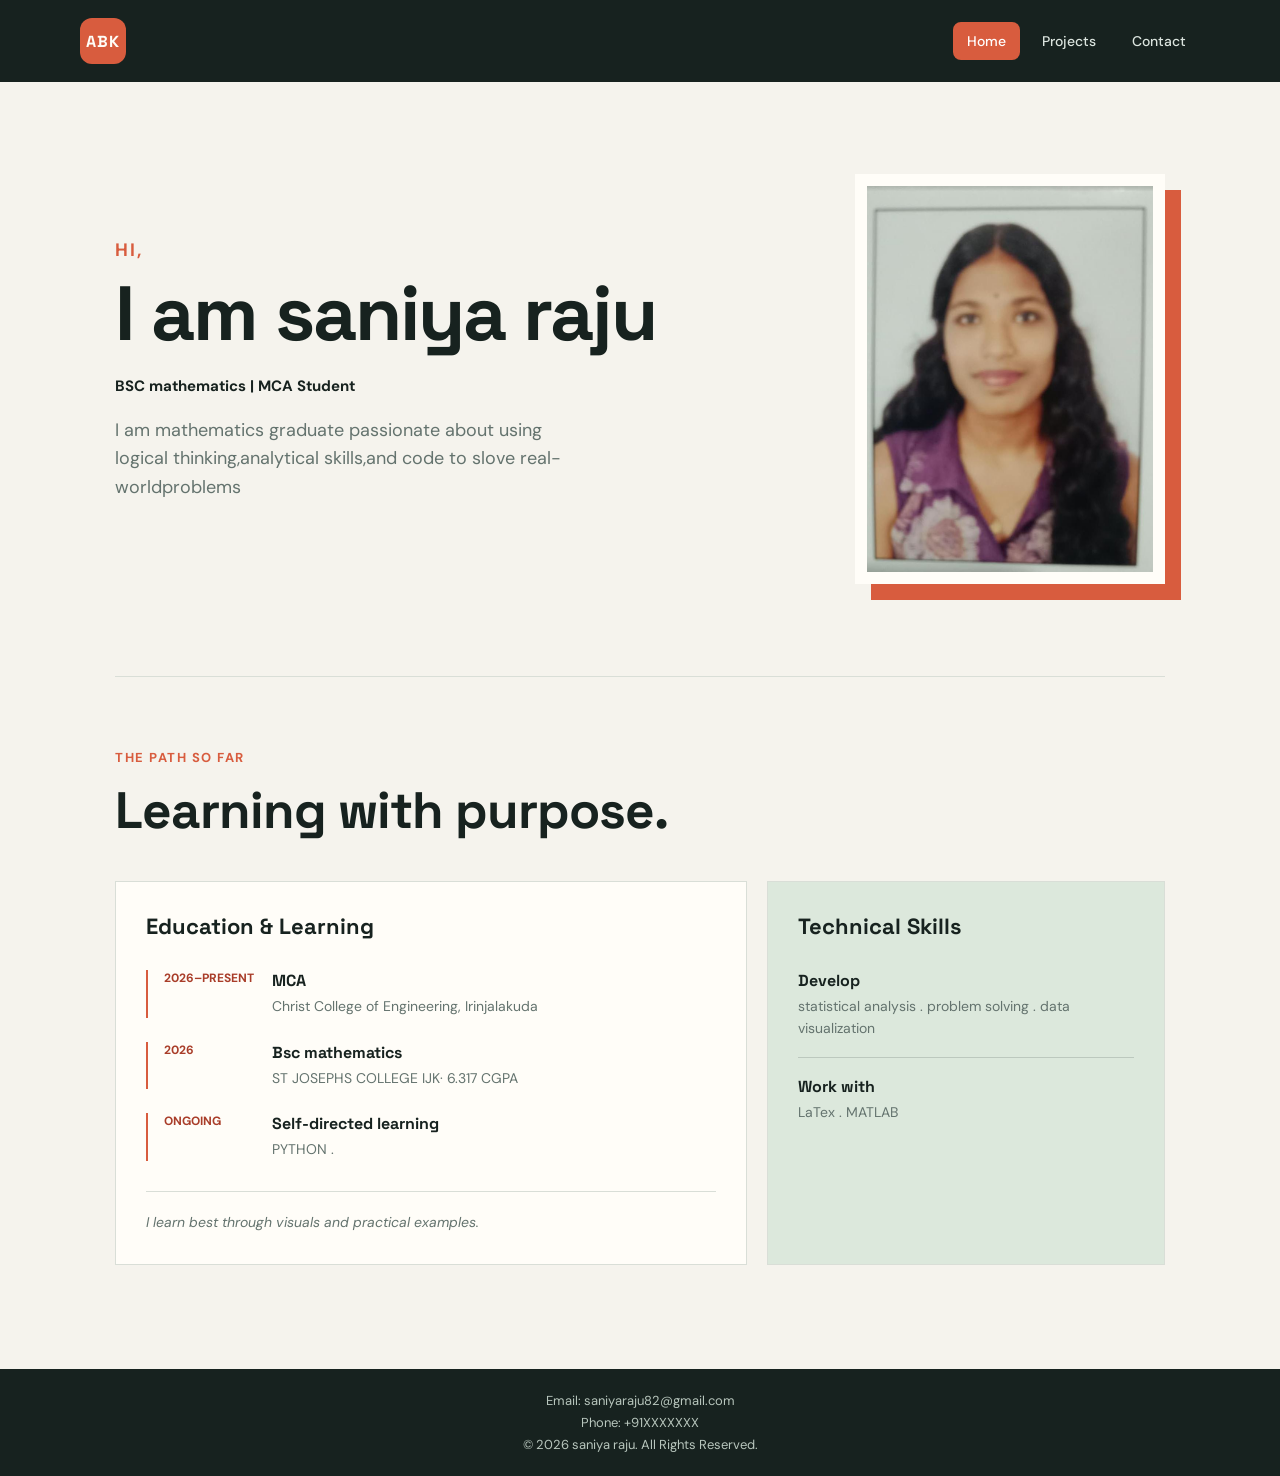
<file: index.html>
<!DOCTYPE html>
<html lang="en">
<head>
    <meta charset="UTF-8">
    <meta name="viewport" content="width=device-width, initial-scale=1.0">

    <link rel="stylesheet" href="style.css">

    <title>Personal Portfolio</title>
</head>

<body>

    <!-- Common Header -->
    <header class="site-header">
        <a class="logo" href="./index.html" aria-label="saniya raju home">ABK</a>
        <nav class="navbar" aria-label="Main navigation">
            <a class="active" href="./index.html">Home</a>
            <a href="projects.html">Projects</a>
            <a href="contact.html">Contact</a>
        </nav>
    </header>

    <main>
        <!-- Home Content -->
        <section class="home-content" aria-labelledby="intro-title">

            <div class="intro">
                <h1>Hi,</h1>

                <h2 id="intro-title">I am saniya raju</h2>

                <p class="intro-role">
                    BSC mathematics | MCA Student 
                </p>
                <p>
                    I am  mathematics graduate passionate about using logical thinking,analytical skills,and code to slove real-worldproblems
    
                </p>
            </div>

            <img src="mypic.jpeg" alt="Portrait of saniya raju" class="profile-image">

        </section>

        <section class="profile-details" aria-label="Education and technical skills">
            <div class="details-heading">
                <p class="eyebrow">The path so far</p>
                <h2>Learning with purpose.</h2>
            </div>

            <div class="details-grid">
                <section class="education-panel" aria-labelledby="education-title">
                    <h2 id="education-title">Education &amp; Learning</h2>
                    <div class="education-list">
                        <article class="education-item">
                            <span class="education-year">2026–Present</span>
                            <div>
                                <h3>MCA</h3>
                                <p>Christ College of Engineering, Irinjalakuda</p>
                            </div>
                        </article>
                        <article class="education-item">
                            <span class="education-year">2026</span>
                            <div>
                                <h3>Bsc mathematics</h3>
                                <p>ST JOSEPHS COLLEGE IJK· 6.317 CGPA</p>
                            </div>
                        </article>
                        <article class="education-item">
                            <span class="education-year">Ongoing</span>
                            <div>
                                <h3>Self-directed learning</h3>
                                <p>PYTHON .</p>
                            </div>
                        </article>
                    </div>
                    <p class="learning-note">I learn best through visuals and practical examples.</p>
                </section>

                <section class="skills-panel" aria-labelledby="skills-title">
                    <h2 id="skills-title">Technical Skills</h2>
                    <div class="skill-group">
                        <h3>Develop</h3>
                        <p> statistical analysis . problem solving . data visualization</p>
                    </div>
                    <div class="skill-group">
                        <h3>Work with</h3>
                        <p>LaTex . MATLAB  </p>
                    </div>
                </section>
            </div>
        </section>
    </main>

    <footer class="site-footer">
        <p>Email: saniyaraju82@gmail.com</p>
        <p>Phone: +91XXXXXXX</p>
        <p>&copy; 2026 saniya raju. All Rights Reserved.</p>
    </footer>

</body>
</html>
</file>
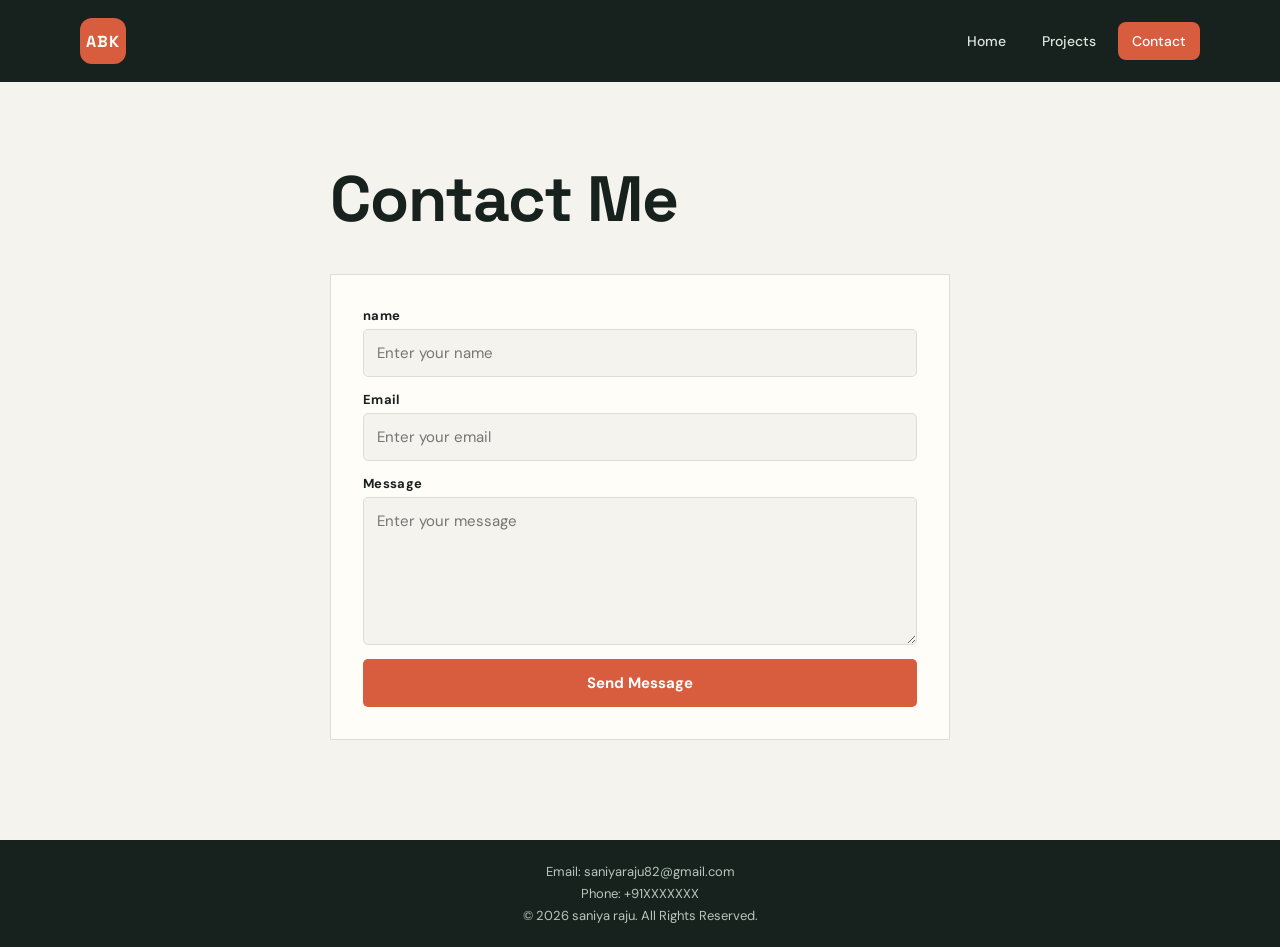
<file: contact.html>
<!DOCTYPE html>
<html lang="en">
<head>
    <meta charset="UTF-8">
    <meta name="viewport" content="width=device-width, initial-scale=1.0">
    <link rel="stylesheet" href="style.css">
    <title>Contact</title>
</head>

<body>

    <!-- Common Header -->
    <header class="site-header">
        <a class="logo" href="./index.html" aria-label="lakshmipriya home">ABK</a>
        <nav class="navbar" aria-label="Main navigation">
            <a href="./index.html">Home</a>
            <a href="./projects.html">Projects</a>
            <a class="active" href="./contact.html">Contact</a>
        </nav>
    </header>

    <!-- Contact Section -->
    <section class="contact-section">

        <h1>Contact Me</h1>

        <form class="contact-form">

            <div class="form-group">
                <label for="name">name</label>
                <input type="text" id="name" name="name"
                       placeholder="Enter your name" required>
            </div>

            <div class="form-group">
                <label for="email">Email</label>
                <input type="email" id="email" name="email"
                       placeholder="Enter your email" required>
            </div>

            <div class="form-group">
                <label for="message">Message</label>
                <textarea id="message" name="message"
                          placeholder="Enter your message"
                          rows="6" required></textarea>
            </div>

            <button type="submit">Send Message</button>

        </form>

    </section>

    <!-- Footer -->
    <footer class="site-footer">
        <p>Email: saniyaraju82@gmail.com</p>
        <p>Phone: +91XXXXXXX</p>
        <p>&copy; 2026 saniya raju. All Rights Reserved.</p>
    </footer>

</body>
</html>
</file>
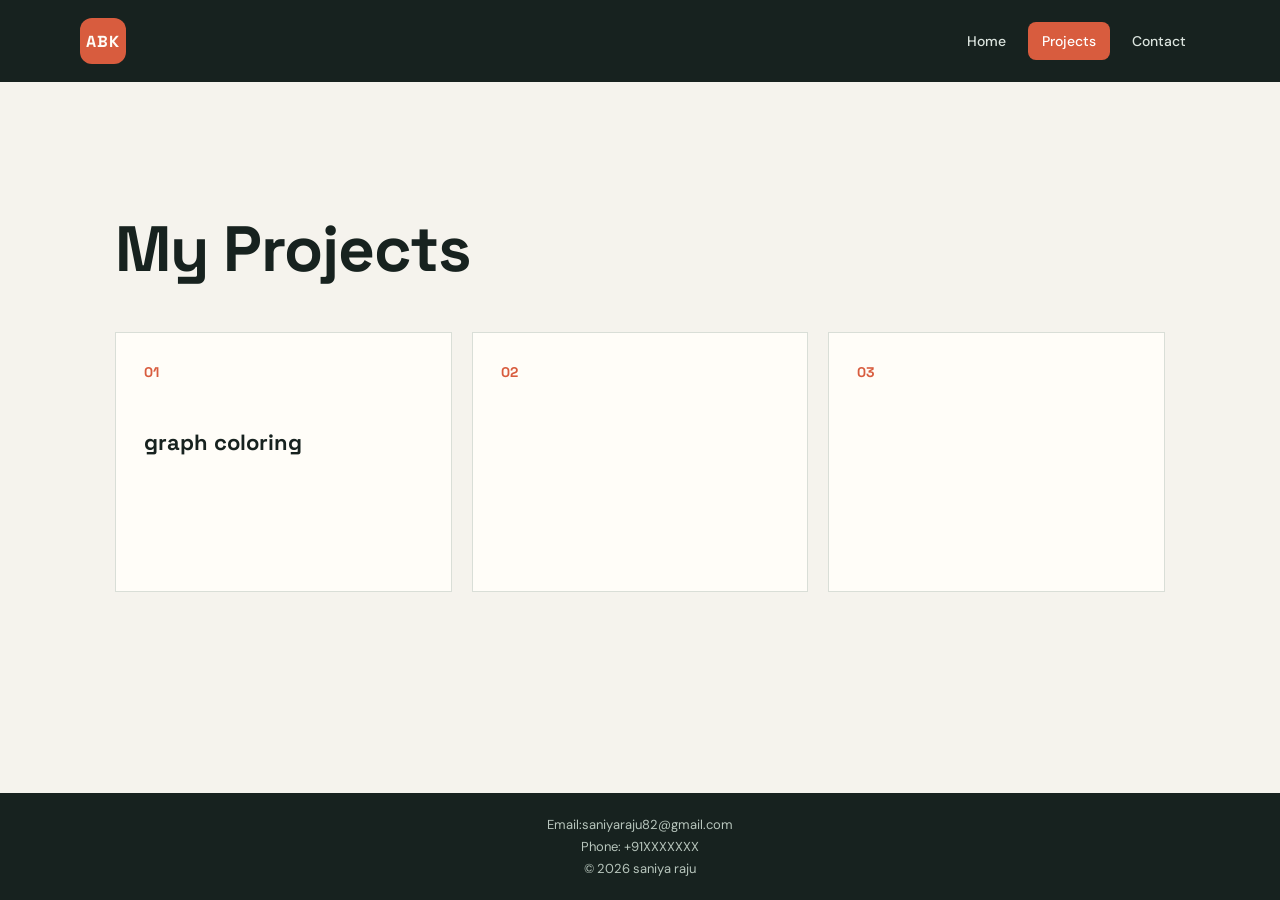
<file: projects.html>
<!DOCTYPE html>
<html lang="en">
<head>
    <meta charset="UTF-8">
    <meta name="viewport" content="width=device-width, initial-scale=1.0">
    <link rel="stylesheet" href="style.css">
    <title>Projects</title>
</head>

<body>

    <!-- Common Header -->
    <header class="site-header">
        <a class="logo" href="index.html" aria-label="Anand B Krishna home">ABK</a>
        <nav class="navbar" aria-label="Main navigation">
            <a href="index.html">Home</a>
            <a class="active" href="projects.html">Projects</a>
            <a href="contact.html">Contact</a>
        </nav>
    </header>

    <!-- Projects -->
    <section class="projects">
        <h1>My Projects</h1>

        <div class="project-container">

            <div class="project-card">
                <h2>graph coloring</h2>
                <p>
                
                </p>
            </div>

            <div class="project-card">
                <h2></h2>
                <p>
                    
                </p>
            </div>

            <div class="project-card">
                <h2></h2>
                <p>
                    
                </p>
            </div>

        </div>
    </section>

    <footer class="site-footer">
        <p>Email:saniyaraju82@gmail.com</p>
        <p>Phone: +91XXXXXXX</p>
        <p>&copy; 2026 saniya raju</p>
    </footer>

</body>
</html>
</file>
<file: style.css>
@import url('https://fonts.googleapis.com/css2?family=DM+Sans:wght@400;500;700&family=Space+Grotesk:wght@500;600;700&display=swap');

:root {
    --ink: #17221f;
    --muted: #64736e;
    --paper: #f5f3ed;
    --panel: #fffdf8;
    --line: #d9ded7;
    --accent: #d85c3e;
    --accent-dark: #a93d29;
    --sage: #dce8dc;
}

*, *::before, *::after { box-sizing: border-box; }

body {
    background: var(--paper);
    color: var(--ink);
    display: flex;
    flex-direction: column;
    font-family: 'DM Sans', sans-serif;
    min-height: 100vh;
    margin: 0;
    padding: 0 32px;
}

/* Common Header */
.site-header {
    align-items: center;
    background: var(--ink);
    display: flex;
    justify-content: space-between;
    margin: 0 -32px;
    padding: 18px max(32px, calc((100vw - 1120px) / 2));
}

.logo {
    align-items: center;
    background: var(--accent);
    border-radius: 12px;
    color: #fffdf8;
    display: flex;
    font-family: 'Space Grotesk', sans-serif;
    font-size: 16px;
    font-weight: 700;
    height: 46px;
    justify-content: center;
    letter-spacing: 1px;
    text-decoration: none;
    width: 46px;
}

.navbar { display: flex; gap: 8px; }

.navbar a {
    border-radius: 8px;
    color: #dce5df;
    font-size: 14px;
    font-weight: 500;
    padding: 10px 14px;
    text-decoration: none;
    transition: background .2s ease, color .2s ease;
}

.navbar a:hover, .navbar .active { background: var(--accent); color: #fff; }

/* Home Content */
.home-content {
    display: flex;
    align-items: center;
    justify-content: space-between;
    gap: 72px;
    margin: auto;
    max-width: 1050px;
    padding: 92px 0;
    width: 100%;
}

/* Introduction */
.intro { max-width: 600px; }

.intro h1 { color: var(--accent); font-size: 18px; letter-spacing: 2px; margin: 0 0 14px; text-transform: uppercase; }

.intro h2 {
    color: var(--ink);
    font-family: 'Space Grotesk', sans-serif;
    font-size: clamp(2.5rem, 6vw, 5rem);
    letter-spacing: -2px;
    line-height: .98;
    margin: 0 0 24px;
}

.intro p {
    color: var(--muted);
    font-size: 18px;
    line-height: 1.6;
    max-width: 460px;
}

.intro .intro-role {
    color: var(--ink);
    font-size: 15px;
    font-weight: 700;
    line-height: 1.5;
    margin-bottom: 8px;
}

/* Profile Image */
.profile-image {
    background: var(--sage);
    border: 12px solid var(--panel);
    box-shadow: 16px 16px 0 var(--accent);
    height: 410px;
    object-fit: cover;
    width: 310px;
}

.profile-details {
    border-top: 1px solid var(--line);
    margin: 0 auto;
    max-width: 1050px;
    padding: 72px 0 104px;
    width: 100%;
}

.details-heading { margin-bottom: 38px; }

.eyebrow {
    color: var(--accent);
    font-size: 13px;
    font-weight: 700;
    letter-spacing: 1.5px;
    margin: 0 0 12px;
    text-transform: uppercase;
}

.details-heading h2,
.education-panel h2,
.skills-panel h2 {
    font-family: 'Space Grotesk', sans-serif;
    margin: 0;
}

.details-heading h2 {
    font-size: clamp(2rem, 4vw, 3.4rem);
    letter-spacing: -1px;
}

.details-grid {
    display: grid;
    gap: 20px;
    grid-template-columns: 1.35fr .85fr;
}

.education-panel,
.skills-panel {
    background: var(--panel);
    border: 1px solid var(--line);
    padding: 30px;
}

.education-panel h2,
.skills-panel h2 {
    font-size: 22px;
    margin-bottom: 30px;
}

.education-list { display: grid; gap: 24px; }

.education-item {
    border-left: 2px solid var(--accent);
    display: grid;
    gap: 18px;
    grid-template-columns: 90px 1fr;
    padding-left: 16px;
}

.education-year {
    color: var(--accent-dark);
    font-size: 12px;
    font-weight: 700;
    line-height: 1.4;
    text-transform: uppercase;
}

.education-item h3,
.skill-group h3 {
    font-family: 'Space Grotesk', sans-serif;
    font-size: 16px;
    margin: 0 0 5px;
}

.education-item p,
.skill-group p,
.learning-note {
    color: var(--muted);
    font-size: 14px;
    line-height: 1.55;
    margin: 0;
}

.learning-note {
    border-top: 1px solid var(--line);
    font-style: italic;
    margin-top: 30px;
    padding-top: 20px;
}

.skills-panel { background: var(--sage); }

.skill-group {
    border-top: 1px solid rgba(23, 34, 31, .16);
    padding: 18px 0;
}

.skill-group:first-of-type { border-top: 0; padding-top: 0; }

/* Projects */
.projects {
    margin: auto;
    max-width: 1050px;
    padding: 76px 0 100px;
    width: 100%;
}

.projects h1 {
    color: var(--ink);
    font-family: 'Space Grotesk', sans-serif;
    font-size: clamp(2.2rem, 5vw, 4rem);
    letter-spacing: -1px;
    margin: 0 0 42px;
}

/* CSS Grid */
.project-container {
    display: grid;
    gap: 20px;
    grid-template-columns: repeat(3, 1fr);
}

/* Project Cards */
.project-card {
    background: var(--panel);
    border: 1px solid var(--line);
    min-height: 260px;
    padding: 28px;
    position: relative;
    transition: border-color .2s ease, transform .2s ease;
}

.project-card::before {
    color: var(--accent);
    content: '0' counter(project);
    counter-increment: project;
    font-family: 'Space Grotesk', sans-serif;
    font-size: 14px;
    font-weight: 700;
}

.project-container { counter-reset: project; }

.project-card:hover { border-color: var(--accent); transform: translateY(-6px); }

.project-card h2 {
    color: var(--ink);
    font-family: 'Space Grotesk', sans-serif;
    font-size: 22px;
    line-height: 1.15;
    margin: 48px 0 14px;
}

.project-card p {
    color: var(--muted);
    line-height: 1.65;
    margin: 0;
}

/* Contact Section */
.contact-section {
    margin: auto;
    max-width: 620px;
    padding: 76px 0 100px;
    width: 100%;
}

.contact-section h1 {
    color: var(--ink);
    font-family: 'Space Grotesk', sans-serif;
    font-size: clamp(2.2rem, 5vw, 4rem);
    letter-spacing: -1px;
    margin: 0 0 34px;
}

/* Contact Form using Flexbox */
.contact-form {
    background: var(--panel);
    border: 1px solid var(--line);
    display: flex;
    flex-direction: column;
    gap: 14px;
    padding: 32px;
}

.form-group {
    display: flex;
    flex-direction: column;
    gap: 5px;
}

.form-group label {
    color: var(--ink);
    font-size: 13px;
    font-weight: 700;
    letter-spacing: .3px;
}

.form-group input,
.form-group textarea {
    background: var(--paper);
    border: 1px solid var(--line);
    border-radius: 5px;
    color: var(--ink);
    padding: 13px;
    font-size: 15px;
    font-family: inherit;
    outline: none;
    transition: border-color .2s ease, box-shadow .2s ease;
}

.form-group input:focus, .form-group textarea:focus {
    border-color: var(--accent);
    box-shadow: 0 0 0 3px rgba(216, 92, 62, .15);
}

.form-group textarea {
    resize: vertical;
}

.contact-form button {
    background: var(--accent);
    border: 0;
    border-radius: 5px;
    color: white;
    cursor: pointer;
    font-family: inherit;
    font-size: 15px;
    font-weight: 700;
    padding: 14px;
    transition: background .2s ease, transform .2s ease;
}

.contact-form button:hover {
    background: var(--accent-dark);
    transform: translateY(-2px);
}

/* Footer */
.site-footer {
    background: var(--ink);
    color: #b8c6bd;
    font-size: 13px;
    margin: auto -32px 0;
    padding: 18px 32px;
    text-align: center;
}

.site-footer p { margin: 5px; }

@media screen and (max-width: 760px) {
    body { padding: 0 20px; }
    .site-header { margin: 0 -20px; padding: 16px 20px; }
    .home-content { flex-direction: column; gap: 48px; padding: 64px 0 88px; text-align: center; }
    .intro p { margin-left: auto; margin-right: auto; }
    .profile-image { height: 340px; width: 260px; }
    .profile-details { padding: 56px 0 80px; }
    .details-grid { grid-template-columns: 1fr; }
    .projects, .contact-section { padding: 56px 0 80px; }
    .project-container { grid-template-columns: 1fr; }
    .site-footer { margin-left: -20px; margin-right: -20px; }
}

@media screen and (max-width: 480px) {
    .site-header { align-items: flex-start; flex-direction: column; gap: 16px; }
    .navbar { width: 100%; }
    .navbar a { flex: 1; text-align: center; }
    .intro h2 { font-size: 2.75rem; }
    .education-panel, .skills-panel { padding: 22px; }
    .education-item { gap: 10px; grid-template-columns: 1fr; }
    .contact-form { padding: 22px; }
}
</file>
